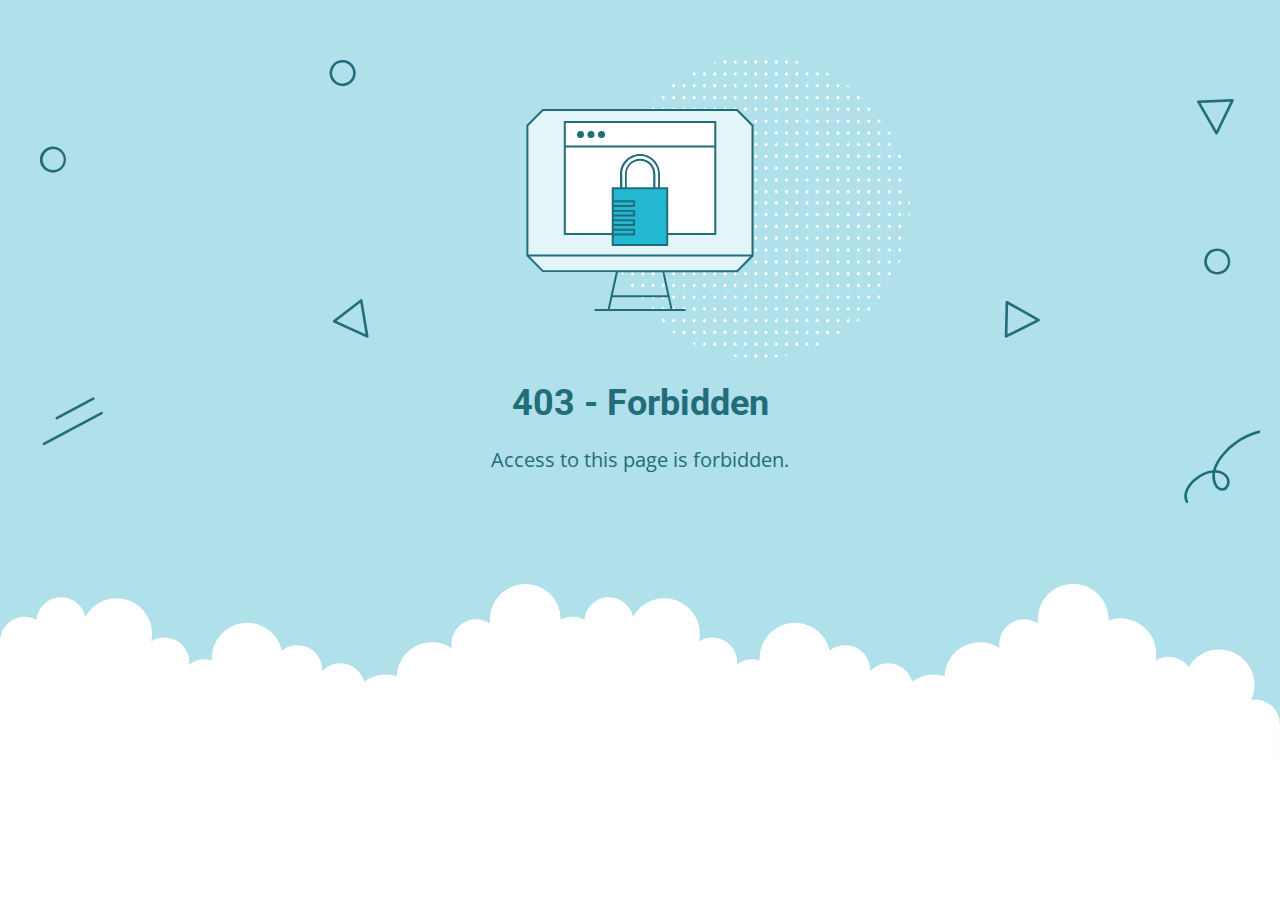
<file: 0.html>
<!DOCTYPE html>
<html lang="en">
<head>
    <meta charset="utf-8" />
    <meta name="viewport" content="width=device-width, initial-scale=1.0">
    <title>403 - Forbidden</title>
    <link href="https://fonts.googleapis.com/css?family=Open+Sans:400,700%7CRoboto:400,700" rel="stylesheet">
<style>
    * {
        box-sizing: border-box;
        -moz-box-sizing: border-box;
        -webkit-tap-highlight-color: transparent;
    }
    body {
        margin: 0;
        padding: 0;
        height: 100%;
        -webkit-text-size-adjust: 100%;
    }
    .fit-wide {
        position: relative;
        overflow: hidden;
        max-width: 1240px;
        margin: 0 auto;
        padding-top: 60px;
        padding-bottom: 60px;
        padding-left: 20px;
        padding-right: 20px;
    }
    .background-wrap { position: relative; }
    .background-wrap.cloud-blue { background-color: #b0e0e9; }
    .background-wrap.white { background-color: #fff; }
    .title { 
        position: relative; 
        text-align: center;
        margin: 20px auto 10px;
    }
    .title--regular { font-family: 'Roboto', Arial, sans-serif; }
    .title--size-large { font-size: 36px; line-height: 46px; }
    .title--size-semimedium { font-size: 20px; line-height: 28px; }
    .title--weight-normal { font-weight: 400; }
    .title--weight-bold { font-weight: 700; }
    .title--subtitle { 
        padding-bottom: 40px; 
        font-family: 'Open Sans', Arial ,sans-serif; 
        text-align: center;
    }
    .error h1,
    .error p { color: #226d7a; }
    .error--bg__cover {
        position: absolute;
        width: 100%;
    }
    .error--shape__clouds svg {
        display: block;
    }
    .abstract-half-dot--circle {
        z-index: 0;
        position: absolute;
        left: 15em;
        right: 0;
        width: 300px;
        height: 300px;
        margin: 0 auto;
    }
    .icon-graphic {
        z-index: 1;
        position: relative;
        width: 300px;
        height: 300px;
        margin: 0 auto;
    }
    @media screen and (max-width: 767px) {
        .error--bg__cover { display: none; }
        .abstract-half-dot--circle { left: 0; }
    }
</style>
</head>
<body>
    <div id="container">
        <section class="error content background-wrap cloud-blue">
            <div class="fit-wide">
                <div class="error--bg__cover">
                    <svg id="bb70dc41-31d3-430f-a666-fda9b093edf1" data-name="Layer 1" xmlns="http://www.w3.org/2000/svg" viewBox="0 0 948.879 339.018"><title>bg_error_lines</title><path d="M231.605,20a9.971,9.971,0,0,1-7.251-3.106h0A10.012,10.012,0,1,1,231.605,20ZM231.6,2a8,8,0,0,0-5.8,13.507h0A8,8,0,1,0,231.6,2Z" transform="translate(0 -0.005)" fill="#226d7a"/><path d="M10.006,86.2l-.26,0a10.02,10.02,0,1,1,.26,0Zm-.011-18a8.037,8.037,0,1,0,.208,0C10.134,68.2,10.064,68.2,9.995,68.2Z" transform="translate(0 -0.005)" fill="#226d7a"/><path d="M901.007,164.2q-.13,0-.261,0a10.019,10.019,0,1,1,.261,0Zm-.012-18a8,8,0,0,0-5.794,13.511h0a8,8,0,1,0,6-13.508C901.134,146.2,901.064,146.2,901,146.2Z" transform="translate(0 -0.005)" fill="#226d7a"/><path d="M250.416,212.509a1.014,1.014,0,0,1-.417-.091L224.634,200.8a1,1,0,0,1-.191-1.7L245.2,183.2a1,1,0,0,1,1.594.629l4.607,27.517a1,1,0,0,1-.986,1.165Zm-23.437-12.836,22.139,10.141L245.1,185.8Z" transform="translate(0 -0.005)" fill="#226d7a"/><path d="M739.316,212.525a1,1,0,0,1-1-1.021l.571-26.14a1,1,0,0,1,1.487-.851L764.73,198.12a1,1,0,0,1-.038,1.767l-24.926,12.532A1,1,0,0,1,739.316,212.525Zm1.535-25.456-.5,22.817,21.756-10.94Z" transform="translate(0 -0.005)" fill="#226d7a"/><path d="M900.389,57.039a1,1,0,0,1-.866-.5l-14-24.135a1,1,0,0,1,.827-1.5l26.128-.989a1.02,1.02,0,0,1,.875.452,1,1,0,0,1,.064.982L901.289,56.474a1,1,0,0,1-.862.565Zm-12.3-24.2,12.216,21.066L910.9,31.977Z" transform="translate(0 -0.005)" fill="#226d7a"/><path d="M12.87,275.027a1,1,0,0,1-.473-1.882l27.929-14.914A1,1,0,1,1,41.269,260L13.34,274.909A1,1,0,0,1,12.87,275.027Z" transform="translate(0 -0.005)" fill="#226d7a"/><path d="M3.022,294.787A1,1,0,0,1,2.55,292.9L46.7,269.328a1,1,0,0,1,.942,1.764L3.492,294.669A1,1,0,0,1,3.022,294.787Z" transform="translate(0 -0.005)" fill="#226d7a"/><path d="M877.689,339.023a1,1,0,0,1-.883-.529c-3.192-5.987.77-13.269,6.112-17.829,4.788-4.086,9.927-6.423,14.763-6.767,1.568-6.323,5.923-11.65,8.308-14.2,11.746-12.542,27.445-18.876,42.022-16.939a1,1,0,1,1-.264,1.982c-13.92-1.85-28.991,4.25-40.3,16.324-2.183,2.332-6.145,7.152-7.7,12.808.331.016.66.043.987.079,3.41.379,7.617,2.214,9.193,6.228a7.691,7.691,0,0,1-.846,6.881,5.421,5.421,0,0,1-4.372,2.574h-.086c-3.283,0-5.743-3.046-6.731-6.089a16.766,16.766,0,0,1-.613-7.609c-4.252.444-8.785,2.594-13.065,6.246-4.58,3.91-8.3,10.386-5.646,15.367a1,1,0,0,1-.882,1.47Zm21.626-23.164a14.936,14.936,0,0,0,.482,7.073c.744,2.291,2.555,4.725,4.883,4.7a3.488,3.488,0,0,0,2.742-1.687,5.715,5.715,0,0,0,.646-5.038c-1.251-3.185-4.721-4.655-7.551-4.97Q899.921,315.876,899.315,315.859Z" transform="translate(0 -0.005)" fill="#1e6d7a"/></svg>
                </div>
                <div>
                    <div class="abstract-half-dot--circle">
                        <svg id="a57f7293-9654-4013-9c82-7cad22fc3689" data-name="Layer 1" xmlns="http://www.w3.org/2000/svg" viewBox="0 0 300 298.181"><title>circle_dots</title><polygon points="145.742 133.848 147.581 131.734 145.742 129.621 143.904 131.734 145.742 133.848" fill="#fff"/><polygon points="145.742 122.041 147.581 119.928 145.742 117.814 143.904 119.928 145.742 122.041" fill="#fff"/><polygon points="145.742 110.235 147.581 108.122 145.742 106.008 143.904 108.122 145.742 110.235" fill="#fff"/><polygon points="145.742 98.429 147.581 96.316 145.742 94.202 143.904 96.316 145.742 98.429" fill="#fff"/><polygon points="145.742 86.624 147.581 84.51 145.742 82.396 143.904 84.51 145.742 86.624" fill="#fff"/><polygon points="156.015 129.621 154.177 131.734 156.015 133.848 157.854 131.734 156.015 129.621" fill="#fff"/><polygon points="156.015 117.814 154.177 119.928 156.015 122.041 157.854 119.928 156.015 117.814" fill="#fff"/><polygon points="156.015 106.008 154.177 108.122 156.015 110.235 157.854 108.122 156.015 106.008" fill="#fff"/><polygon points="156.015 94.202 154.177 96.316 156.015 98.429 157.854 96.316 156.015 94.202" fill="#fff"/><polygon points="156.015 82.396 154.177 84.51 156.015 86.624 157.854 84.51 156.015 82.396" fill="#fff"/><polygon points="166.288 129.621 164.45 131.734 166.288 133.848 168.13 131.734 166.288 129.621" fill="#fff"/><polygon points="166.288 117.814 164.45 119.928 166.288 122.041 168.13 119.928 166.288 117.814" fill="#fff"/><polygon points="166.288 106.008 164.45 108.122 166.288 110.235 168.13 108.122 166.288 106.008" fill="#fff"/><polygon points="166.288 94.202 164.45 96.316 166.288 98.429 168.13 96.316 166.288 94.202" fill="#fff"/><polygon points="168.128 84.51 166.288 82.396 164.45 84.51 166.288 86.624 168.128 84.51" fill="#fff"/><polygon points="176.563 129.621 174.724 131.734 176.563 133.848 178.401 131.734 176.563 129.621" fill="#fff"/><polygon points="176.563 117.814 174.724 119.928 176.563 122.041 178.401 119.928 176.563 117.814" fill="#fff"/><polygon points="176.563 106.008 174.724 108.122 176.563 110.235 178.401 108.122 176.563 106.008" fill="#fff"/><polygon points="176.563 94.202 174.724 96.316 176.563 98.429 178.401 96.316 176.563 94.202" fill="#fff"/><polygon points="176.563 82.396 174.724 84.51 176.563 86.624 178.401 84.51 176.563 82.396" fill="#fff"/><polygon points="186.835 129.621 184.997 131.734 186.835 133.848 188.674 131.734 186.835 129.621" fill="#fff"/><polygon points="186.835 117.814 184.997 119.928 186.835 122.041 188.674 119.928 186.835 117.814" fill="#fff"/><polygon points="186.835 106.008 184.997 108.122 186.835 110.235 188.674 108.122 186.835 106.008" fill="#fff"/><polygon points="186.835 94.202 184.997 96.316 186.835 98.429 188.674 96.316 186.835 94.202" fill="#fff"/><polygon points="186.835 82.396 184.997 84.51 186.835 86.624 188.674 84.51 186.835 82.396" fill="#fff"/><polygon points="197.11 129.621 195.268 131.734 197.11 133.848 198.948 131.734 197.11 129.621" fill="#fff"/><polygon points="197.11 117.814 195.268 119.928 197.11 122.041 198.948 119.928 197.11 117.814" fill="#fff"/><polygon points="197.11 106.008 195.268 108.122 197.11 110.235 198.948 108.122 197.11 106.008" fill="#fff"/><polygon points="197.11 94.202 195.268 96.316 197.11 98.429 198.948 96.316 197.11 94.202" fill="#fff"/><polygon points="197.11 82.396 195.27 84.51 197.11 86.624 198.948 84.51 197.11 82.396" fill="#fff"/><polygon points="207.383 129.621 205.545 131.734 207.383 133.848 209.221 131.734 207.383 129.621" fill="#fff"/><polygon points="207.383 117.814 205.545 119.928 207.383 122.041 209.221 119.928 207.383 117.814" fill="#fff"/><polygon points="207.383 106.008 205.545 108.122 207.383 110.235 209.221 108.122 207.383 106.008" fill="#fff"/><polygon points="207.383 94.202 205.545 96.316 207.383 98.429 209.221 96.316 207.383 94.202" fill="#fff"/><polygon points="207.383 82.396 205.545 84.51 207.383 86.624 209.221 84.51 207.383 82.396" fill="#fff"/><polygon points="217.656 129.621 215.817 131.734 217.656 133.848 219.497 131.734 217.656 129.621" fill="#fff"/><polygon points="217.656 117.814 215.817 119.928 217.656 122.041 219.497 119.928 217.656 117.814" fill="#fff"/><polygon points="217.656 106.008 215.817 108.122 217.656 110.235 219.497 108.122 217.656 106.008" fill="#fff"/><polygon points="217.656 94.202 215.817 96.316 217.656 98.429 219.497 96.316 217.656 94.202" fill="#fff"/><polygon points="219.496 84.51 217.656 82.396 215.817 84.51 217.656 86.624 219.496 84.51" fill="#fff"/><polygon points="227.93 129.621 226.092 131.734 227.93 133.848 229.769 131.734 227.93 129.621" fill="#fff"/><polygon points="227.93 117.814 226.092 119.928 227.93 122.041 229.769 119.928 227.93 117.814" fill="#fff"/><polygon points="227.93 106.008 226.092 108.122 227.93 110.235 229.769 108.122 227.93 106.008" fill="#fff"/><polygon points="227.93 94.202 226.092 96.316 227.93 98.429 229.769 96.316 227.93 94.202" fill="#fff"/><polygon points="227.93 82.396 226.092 84.51 227.93 86.624 229.769 84.51 227.93 82.396" fill="#fff"/><polygon points="238.203 129.621 236.365 131.734 238.203 133.848 240.042 131.734 238.203 129.621" fill="#fff"/><polygon points="238.203 117.814 236.365 119.928 238.203 122.041 240.042 119.928 238.203 117.814" fill="#fff"/><polygon points="238.203 106.008 236.365 108.122 238.203 110.235 240.042 108.122 238.203 106.008" fill="#fff"/><polygon points="238.203 94.202 236.365 96.316 238.203 98.429 240.042 96.316 238.203 94.202" fill="#fff"/><polygon points="238.203 82.396 236.365 84.51 238.203 86.624 240.042 84.51 238.203 82.396" fill="#fff"/><polygon points="248.478 133.848 250.316 131.734 248.478 129.621 246.636 131.734 248.478 133.848" fill="#fff"/><polygon points="248.478 122.041 250.316 119.928 248.478 117.814 246.636 119.928 248.478 122.041" fill="#fff"/><polygon points="248.478 110.235 250.316 108.122 248.478 106.008 246.636 108.122 248.478 110.235" fill="#fff"/><polygon points="248.478 98.429 250.316 96.316 248.478 94.202 246.636 96.316 248.478 98.429" fill="#fff"/><polygon points="246.638 84.51 248.478 86.624 250.316 84.51 248.478 82.396 246.638 84.51" fill="#fff"/><polygon points="258.751 129.621 256.912 131.734 258.751 133.848 260.589 131.734 258.751 129.621" fill="#fff"/><polygon points="258.751 117.814 256.912 119.928 258.751 122.041 260.589 119.928 258.751 117.814" fill="#fff"/><polygon points="258.751 106.008 256.912 108.122 258.751 110.235 260.589 108.122 258.751 106.008" fill="#fff"/><polygon points="258.751 94.202 256.912 96.316 258.751 98.429 260.589 96.316 258.751 94.202" fill="#fff"/><polygon points="258.751 82.396 256.912 84.51 258.751 86.624 260.589 84.51 258.751 82.396" fill="#fff"/><polygon points="269.023 129.621 267.185 131.734 269.023 133.848 270.865 131.734 269.023 129.621" fill="#fff"/><polygon points="269.023 117.814 267.185 119.928 269.023 122.041 270.865 119.928 269.023 117.814" fill="#fff"/><polygon points="269.023 106.008 267.185 108.122 269.023 110.235 270.865 108.122 269.023 106.008" fill="#fff"/><polygon points="269.023 94.202 267.185 96.316 269.023 98.429 270.865 96.316 269.023 94.202" fill="#fff"/><polygon points="270.863 84.51 269.023 82.396 267.185 84.51 269.023 86.624 270.863 84.51" fill="#fff"/><polygon points="145.742 75.064 147.581 72.95 145.742 70.837 143.904 72.95 145.742 75.064" fill="#fff"/><polygon points="145.742 63.258 147.581 61.144 145.742 59.031 143.904 61.144 145.742 63.258" fill="#fff"/><polygon points="145.742 51.452 147.581 49.338 145.742 47.225 143.904 49.338 145.742 51.452" fill="#fff"/><polygon points="145.742 39.646 147.581 37.532 145.742 35.419 143.904 37.532 145.742 39.646" fill="#fff"/><polygon points="145.742 27.84 147.581 25.726 145.742 23.612 143.904 25.726 145.742 27.84" fill="#fff"/><polygon points="147.581 13.92 145.742 11.806 143.904 13.92 145.742 16.033 147.581 13.92" fill="#fff"/><polygon points="143.904 2.114 145.742 4.227 147.581 2.114 145.742 0 143.904 2.114" fill="#fff"/><polygon points="156.015 70.837 154.177 72.95 156.015 75.064 157.854 72.95 156.015 70.837" fill="#fff"/><polygon points="156.015 59.031 154.177 61.144 156.015 63.258 157.854 61.144 156.015 59.031" fill="#fff"/><polygon points="156.015 47.225 154.177 49.338 156.015 51.452 157.854 49.338 156.015 47.225" fill="#fff"/><polygon points="156.015 35.419 154.177 37.532 156.015 39.646 157.854 37.532 156.015 35.419" fill="#fff"/><polygon points="156.015 23.612 154.177 25.726 156.015 27.84 157.854 25.726 156.015 23.612" fill="#fff"/><polygon points="156.015 11.806 154.177 13.92 156.015 16.033 157.854 13.92 156.015 11.806" fill="#fff"/><polygon points="156.015 0 154.177 2.114 156.015 4.227 157.854 2.114 156.015 0" fill="#fff"/><polygon points="166.288 70.837 164.45 72.95 166.288 75.064 168.13 72.95 166.288 70.837" fill="#fff"/><polygon points="166.288 59.031 164.45 61.144 166.288 63.258 168.13 61.144 166.288 59.031" fill="#fff"/><polygon points="166.288 47.225 164.45 49.338 166.288 51.452 168.13 49.338 166.288 47.225" fill="#fff"/><polygon points="166.288 35.419 164.45 37.532 166.288 39.646 168.13 37.532 166.288 35.419" fill="#fff"/><polygon points="166.288 23.612 164.45 25.726 166.288 27.84 168.13 25.726 166.288 23.612" fill="#fff"/><polygon points="166.288 11.806 164.45 13.92 166.288 16.033 168.13 13.92 166.288 11.806" fill="#fff"/><polygon points="166.288 0 164.45 2.114 166.288 4.227 168.13 2.114 166.288 0" fill="#fff"/><polygon points="176.563 70.837 174.724 72.95 176.563 75.064 178.401 72.95 176.563 70.837" fill="#fff"/><polygon points="176.563 59.031 174.724 61.144 176.563 63.258 178.401 61.144 176.563 59.031" fill="#fff"/><polygon points="176.563 47.225 174.724 49.338 176.563 51.452 178.401 49.338 176.563 47.225" fill="#fff"/><polygon points="176.563 35.419 174.724 37.532 176.563 39.646 178.401 37.532 176.563 35.419" fill="#fff"/><polygon points="176.563 23.612 174.724 25.726 176.563 27.84 178.401 25.726 176.563 23.612" fill="#fff"/><polygon points="176.563 11.806 174.724 13.92 176.563 16.033 178.401 13.92 176.563 11.806" fill="#fff"/><polygon points="176.563 0 174.724 2.114 176.563 4.227 178.401 2.114 176.563 0" fill="#fff"/><polygon points="186.835 70.837 184.997 72.95 186.835 75.064 188.674 72.95 186.835 70.837" fill="#fff"/><polygon points="186.835 59.031 184.997 61.144 186.835 63.258 188.674 61.144 186.835 59.031" fill="#fff"/><polygon points="186.835 47.225 184.997 49.338 186.835 51.452 188.674 49.338 186.835 47.225" fill="#fff"/><polygon points="186.835 35.419 184.997 37.532 186.835 39.646 188.674 37.532 186.835 35.419" fill="#fff"/><polygon points="186.835 23.612 184.997 25.726 186.835 27.84 188.674 25.726 186.835 23.612" fill="#fff"/><polygon points="186.835 11.806 184.997 13.92 186.835 16.033 188.674 13.92 186.835 11.806" fill="#fff"/><path d="M186.835,4.227l1.839-2.113-.31-.356c-.826-.225-1.651-.45-2.483-.661L185,2.114Z" fill="#fff"/><polygon points="197.11 70.837 195.268 72.95 197.11 75.064 198.948 72.95 197.11 70.837" fill="#fff"/><polygon points="197.11 59.031 195.268 61.144 197.11 63.258 198.948 61.144 197.11 59.031" fill="#fff"/><polygon points="197.11 47.225 195.268 49.338 197.11 51.452 198.948 49.338 197.11 47.225" fill="#fff"/><polygon points="197.11 35.419 195.268 37.532 197.11 39.646 198.948 37.532 197.11 35.419" fill="#fff"/><polygon points="197.11 23.612 195.268 25.726 197.11 27.84 198.948 25.726 197.11 23.612" fill="#fff"/><polygon points="197.11 11.806 195.268 13.92 197.11 16.033 198.948 13.92 197.11 11.806" fill="#fff"/><polygon points="207.383 70.837 205.545 72.95 207.383 75.064 209.221 72.95 207.383 70.837" fill="#fff"/><polygon points="207.383 59.031 205.545 61.144 207.383 63.258 209.221 61.144 207.383 59.031" fill="#fff"/><polygon points="207.383 47.225 205.545 49.338 207.383 51.452 209.221 49.338 207.383 47.225" fill="#fff"/><polygon points="207.383 35.419 205.545 37.532 207.383 39.646 209.221 37.532 207.383 35.419" fill="#fff"/><polygon points="207.383 23.612 205.545 25.726 207.383 27.84 209.221 25.726 207.383 23.612" fill="#fff"/><polygon points="207.383 11.806 205.545 13.92 207.383 16.033 209.221 13.92 207.383 11.806" fill="#fff"/><polygon points="217.656 70.837 215.817 72.95 217.656 75.064 219.497 72.95 217.656 70.837" fill="#fff"/><polygon points="217.656 59.031 215.817 61.144 217.656 63.258 219.497 61.144 217.656 59.031" fill="#fff"/><polygon points="217.656 47.225 215.817 49.338 217.656 51.452 219.497 49.338 217.656 47.225" fill="#fff"/><polygon points="217.656 35.419 215.817 37.532 217.656 39.646 219.497 37.532 217.656 35.419" fill="#fff"/><polygon points="217.656 23.612 215.817 25.726 217.656 27.84 219.497 25.726 217.656 23.612" fill="#fff"/><path d="M217.656,16.033l1.753-2.011c-.842-.445-1.685-.887-2.535-1.317l-1.057,1.215Z" fill="#fff"/><polygon points="227.93 70.837 226.092 72.95 227.93 75.064 229.769 72.95 227.93 70.837" fill="#fff"/><polygon points="227.93 59.031 226.092 61.144 227.93 63.258 229.769 61.144 227.93 59.031" fill="#fff"/><polygon points="227.93 47.225 226.092 49.338 227.93 51.452 229.769 49.338 227.93 47.225" fill="#fff"/><polygon points="227.93 35.419 226.092 37.532 227.93 39.646 229.769 37.532 227.93 35.419" fill="#fff"/><polygon points="227.93 23.612 226.092 25.726 227.93 27.84 229.769 25.726 227.93 23.612" fill="#fff"/><polygon points="238.203 70.837 236.365 72.95 238.203 75.064 240.042 72.95 238.203 70.837" fill="#fff"/><polygon points="238.203 59.031 236.365 61.144 238.203 63.258 240.042 61.144 238.203 59.031" fill="#fff"/><polygon points="238.203 47.225 236.365 49.338 238.203 51.452 240.042 49.338 238.203 47.225" fill="#fff"/><polygon points="238.203 35.419 236.365 37.532 238.203 39.646 240.042 37.532 238.203 35.419" fill="#fff"/><path d="M236.365,25.726,238.2,27.84l1.084-1.246c-.744-.555-1.5-1.1-2.25-1.641Z" fill="#fff"/><polygon points="248.478 75.064 250.316 72.95 248.478 70.837 246.636 72.95 248.478 75.064" fill="#fff"/><polygon points="248.478 63.258 250.316 61.144 248.478 59.031 246.636 61.144 248.478 63.258" fill="#fff"/><polygon points="250.316 49.338 248.478 47.225 246.636 49.338 248.478 51.452 250.316 49.338" fill="#fff"/><polygon points="246.636 37.532 248.478 39.646 250.316 37.532 248.478 35.419 246.636 37.532" fill="#fff"/><polygon points="258.751 70.837 256.912 72.95 258.751 75.064 260.589 72.95 258.751 70.837" fill="#fff"/><polygon points="258.751 59.031 256.912 61.144 258.751 63.258 260.589 61.144 258.751 59.031" fill="#fff"/><polygon points="258.751 47.225 256.912 49.338 258.751 51.452 260.589 49.338 258.751 47.225" fill="#fff"/><polygon points="269.023 70.837 267.185 72.95 269.023 75.064 270.865 72.95 269.023 70.837" fill="#fff"/><polygon points="269.023 59.031 267.185 61.144 269.023 63.258 270.865 61.144 269.023 59.031" fill="#fff"/><polygon points="279.445 129.621 277.607 131.734 279.445 133.848 281.284 131.734 279.445 129.621" fill="#fff"/><polygon points="279.445 117.814 277.607 119.928 279.445 122.041 281.284 119.928 279.445 117.814" fill="#fff"/><polygon points="279.445 106.008 277.607 108.122 279.445 110.235 281.284 108.122 279.445 106.008" fill="#fff"/><polygon points="279.445 94.202 277.607 96.316 279.445 98.429 281.284 96.316 279.445 94.202" fill="#fff"/><polygon points="279.445 82.396 277.607 84.51 279.445 86.624 281.284 84.51 279.445 82.396" fill="#fff"/><polygon points="289.718 129.621 287.88 131.734 289.718 133.848 291.56 131.734 289.718 129.621" fill="#fff"/><polygon points="289.718 117.814 287.88 119.928 289.718 122.041 291.56 119.928 289.718 117.814" fill="#fff"/><polygon points="289.718 106.008 287.88 108.122 289.718 110.235 291.56 108.122 289.718 106.008" fill="#fff"/><path d="M287.88,96.316l1.838,2.113,1.515-1.739c-.151-.422-.3-.846-.451-1.267L289.718,94.2Z" fill="#fff"/><path d="M299.092,130.656l-.938,1.078,1.192,1.37Q299.229,131.877,299.092,130.656Z" fill="#fff"/><path d="M279.445,75.064l1.241-1.427q-.721-1.278-1.466-2.541l-1.613,1.854Z" fill="#fff"/><polygon points="1.838 129.621 0 131.734 1.838 133.848 3.677 131.734 1.838 129.621" fill="#fff"/><polygon points="1.838 117.814 0 119.928 1.838 122.041 3.677 119.928 1.838 117.814" fill="#fff"/><path d="M1.838,110.235l1.839-2.113-1.534-1.764q-.456,1.6-.876,3.22Z" fill="#fff"/><polygon points="12.113 129.621 10.271 131.734 12.113 133.848 13.951 131.734 12.113 129.621" fill="#fff"/><polygon points="12.113 117.814 10.271 119.928 12.113 122.041 13.951 119.928 12.113 117.814" fill="#fff"/><polygon points="12.113 106.008 10.271 108.122 12.113 110.235 13.951 108.122 12.113 106.008" fill="#fff"/><polygon points="12.113 94.202 10.271 96.316 12.113 98.429 13.951 96.316 12.113 94.202" fill="#fff"/><polygon points="12.113 82.396 10.273 84.51 12.113 86.624 13.951 84.51 12.113 82.396" fill="#fff"/><polygon points="22.533 129.621 20.695 131.734 22.533 133.848 24.371 131.734 22.533 129.621" fill="#fff"/><polygon points="22.533 117.814 20.695 119.928 22.533 122.041 24.371 119.928 22.533 117.814" fill="#fff"/><polygon points="22.533 106.008 20.695 108.122 22.533 110.235 24.371 108.122 22.533 106.008" fill="#fff"/><polygon points="22.533 94.202 20.695 96.316 22.533 98.429 24.371 96.316 22.533 94.202" fill="#fff"/><polygon points="22.533 82.396 20.695 84.51 22.533 86.624 24.371 84.51 22.533 82.396" fill="#fff"/><polygon points="32.808 129.621 30.966 131.734 32.808 133.848 34.646 131.734 32.808 129.621" fill="#fff"/><polygon points="32.808 117.814 30.966 119.928 32.808 122.041 34.646 119.928 32.808 117.814" fill="#fff"/><polygon points="32.808 106.008 30.966 108.122 32.808 110.235 34.646 108.122 32.808 106.008" fill="#fff"/><polygon points="32.808 94.202 30.966 96.316 32.808 98.429 34.646 96.316 32.808 94.202" fill="#fff"/><polygon points="32.808 82.396 30.968 84.51 32.808 86.624 34.646 84.51 32.808 82.396" fill="#fff"/><polygon points="43.08 129.621 41.242 131.734 43.08 133.848 44.919 131.734 43.08 129.621" fill="#fff"/><polygon points="43.08 117.814 41.242 119.928 43.08 122.041 44.919 119.928 43.08 117.814" fill="#fff"/><polygon points="43.08 106.008 41.242 108.122 43.08 110.235 44.919 108.122 43.08 106.008" fill="#fff"/><polygon points="43.08 94.202 41.242 96.316 43.08 98.429 44.919 96.316 43.08 94.202" fill="#fff"/><polygon points="43.08 82.396 41.242 84.51 43.08 86.624 44.919 84.51 43.08 82.396" fill="#fff"/><polygon points="53.353 129.621 51.515 131.734 53.353 133.848 55.195 131.734 53.353 129.621" fill="#fff"/><polygon points="53.353 117.814 51.515 119.928 53.353 122.041 55.195 119.928 53.353 117.814" fill="#fff"/><polygon points="53.353 106.008 51.515 108.122 53.353 110.235 55.195 108.122 53.353 106.008" fill="#fff"/><polygon points="53.353 94.202 51.515 96.316 53.353 98.429 55.195 96.316 53.353 94.202" fill="#fff"/><polygon points="55.193 84.51 53.353 82.396 51.515 84.51 53.353 86.624 55.193 84.51" fill="#fff"/><polygon points="63.628 129.621 61.789 131.734 63.628 133.848 65.466 131.734 63.628 129.621" fill="#fff"/><polygon points="63.628 117.814 61.789 119.928 63.628 122.041 65.466 119.928 63.628 117.814" fill="#fff"/><polygon points="63.628 106.008 61.789 108.122 63.628 110.235 65.466 108.122 63.628 106.008" fill="#fff"/><polygon points="63.628 94.202 61.789 96.316 63.628 98.429 65.466 96.316 63.628 94.202" fill="#fff"/><polygon points="63.628 82.396 61.789 84.51 63.628 86.624 65.466 84.51 63.628 82.396" fill="#fff"/><polygon points="73.901 129.621 72.062 131.734 73.901 133.848 75.739 131.734 73.901 129.621" fill="#fff"/><polygon points="73.901 117.814 72.062 119.928 73.901 122.041 75.739 119.928 73.901 117.814" fill="#fff"/><polygon points="73.901 106.008 72.062 108.122 73.901 110.235 75.739 108.122 73.901 106.008" fill="#fff"/><polygon points="73.901 94.202 72.062 96.316 73.901 98.429 75.739 96.316 73.901 94.202" fill="#fff"/><polygon points="73.901 82.396 72.062 84.51 73.901 86.624 75.739 84.51 73.901 82.396" fill="#fff"/><polygon points="84.174 129.621 82.335 131.734 84.174 133.848 86.015 131.734 84.174 129.621" fill="#fff"/><polygon points="84.174 117.814 82.335 119.928 84.174 122.041 86.015 119.928 84.174 117.814" fill="#fff"/><polygon points="84.174 106.008 82.335 108.122 84.174 110.235 86.015 108.122 84.174 106.008" fill="#fff"/><polygon points="84.174 94.202 82.335 96.316 84.174 98.429 86.015 96.316 84.174 94.202" fill="#fff"/><polygon points="86.014 84.51 84.174 82.396 82.335 84.51 84.174 86.624 86.014 84.51" fill="#fff"/><polygon points="94.448 129.621 92.61 131.734 94.448 133.848 96.286 131.734 94.448 129.621" fill="#fff"/><polygon points="94.448 117.814 92.61 119.928 94.448 122.041 96.286 119.928 94.448 117.814" fill="#fff"/><polygon points="94.448 106.008 92.61 108.122 94.448 110.235 96.286 108.122 94.448 106.008" fill="#fff"/><polygon points="94.448 94.202 92.61 96.316 94.448 98.429 96.286 96.316 94.448 94.202" fill="#fff"/><polygon points="94.448 82.396 92.61 84.51 94.448 86.624 96.286 84.51 94.448 82.396" fill="#fff"/><polygon points="104.721 129.621 102.883 131.734 104.721 133.848 106.559 131.734 104.721 129.621" fill="#fff"/><polygon points="104.721 117.814 102.883 119.928 104.721 122.041 106.559 119.928 104.721 117.814" fill="#fff"/><polygon points="104.721 106.008 102.883 108.122 104.721 110.235 106.559 108.122 104.721 106.008" fill="#fff"/><polygon points="104.721 94.202 102.883 96.316 104.721 98.429 106.559 96.316 104.721 94.202" fill="#fff"/><polygon points="104.721 82.396 102.883 84.51 104.721 86.624 106.559 84.51 104.721 82.396" fill="#fff"/><polygon points="114.996 129.621 113.154 131.734 114.996 133.848 116.834 131.734 114.996 129.621" fill="#fff"/><polygon points="114.996 117.814 113.154 119.928 114.996 122.041 116.834 119.928 114.996 117.814" fill="#fff"/><polygon points="114.996 106.008 113.154 108.122 114.996 110.235 116.834 108.122 114.996 106.008" fill="#fff"/><polygon points="114.996 94.202 113.154 96.316 114.996 98.429 116.834 96.316 114.996 94.202" fill="#fff"/><polygon points="114.996 82.396 113.156 84.51 114.996 86.624 116.834 84.51 114.996 82.396" fill="#fff"/><polygon points="125.268 133.848 127.107 131.734 125.268 129.621 123.43 131.734 125.268 133.848" fill="#fff"/><polygon points="125.268 122.041 127.107 119.928 125.268 117.814 123.43 119.928 125.268 122.041" fill="#fff"/><polygon points="125.268 110.235 127.107 108.122 125.268 106.008 123.43 108.122 125.268 110.235" fill="#fff"/><polygon points="125.268 98.429 127.107 96.316 125.268 94.202 123.43 96.316 125.268 98.429" fill="#fff"/><polygon points="125.268 86.624 127.107 84.51 125.268 82.396 123.43 84.51 125.268 86.624" fill="#fff"/><polygon points="135.541 133.848 137.383 131.734 135.541 129.621 133.703 131.734 135.541 133.848" fill="#fff"/><polygon points="135.541 122.041 137.383 119.928 135.541 117.814 133.703 119.928 135.541 122.041" fill="#fff"/><polygon points="135.541 110.235 137.383 108.122 135.541 106.008 133.703 108.122 135.541 110.235" fill="#fff"/><polygon points="135.541 98.429 137.383 96.316 135.541 94.202 133.703 96.316 135.541 98.429" fill="#fff"/><polygon points="135.541 86.624 137.381 84.51 135.541 82.396 133.703 84.51 135.541 86.624" fill="#fff"/><polygon points="22.533 70.837 20.695 72.95 22.533 75.064 24.371 72.95 22.533 70.837" fill="#fff"/><path d="M22.533,63.258l1.838-2.114-.387-.445c-.55.779-1.1,1.559-1.634,2.349Z" fill="#fff"/><polygon points="32.808 70.837 30.966 72.95 32.808 75.064 34.646 72.95 32.808 70.837" fill="#fff"/><polygon points="32.808 59.031 30.966 61.144 32.808 63.258 34.646 61.144 32.808 59.031" fill="#fff"/><path d="M32.808,51.452l1.838-2.114-.9-1.037c-.616.7-1.222,1.416-1.825,2.132Z" fill="#fff"/><polygon points="43.08 70.837 41.242 72.95 43.08 75.064 44.919 72.95 43.08 70.837" fill="#fff"/><polygon points="43.08 59.031 41.242 61.144 43.08 63.258 44.919 61.144 43.08 59.031" fill="#fff"/><polygon points="43.08 47.225 41.242 49.338 43.08 51.452 44.919 49.338 43.08 47.225" fill="#fff"/><path d="M43.08,39.646l1.839-2.114-.342-.393q-1.016.947-2.015,1.911Z" fill="#fff"/><polygon points="53.353 70.837 51.515 72.95 53.353 75.064 55.195 72.95 53.353 70.837" fill="#fff"/><polygon points="53.353 59.031 51.515 61.144 53.353 63.258 55.195 61.144 53.353 59.031" fill="#fff"/><polygon points="53.353 47.225 51.515 49.338 53.353 51.452 55.195 49.338 53.353 47.225" fill="#fff"/><polygon points="53.353 35.419 51.515 37.532 53.353 39.646 55.195 37.532 53.353 35.419" fill="#fff"/><polygon points="63.628 70.837 61.789 72.95 63.628 75.064 65.466 72.95 63.628 70.837" fill="#fff"/><polygon points="63.628 59.031 61.789 61.144 63.628 63.258 65.466 61.144 63.628 59.031" fill="#fff"/><polygon points="63.628 47.225 61.789 49.338 63.628 51.452 65.466 49.338 63.628 47.225" fill="#fff"/><polygon points="63.628 35.419 61.789 37.532 63.628 39.646 65.466 37.532 63.628 35.419" fill="#fff"/><polygon points="63.628 23.612 61.789 25.726 63.628 27.84 65.466 25.726 63.628 23.612" fill="#fff"/><polygon points="73.901 70.837 72.062 72.95 73.901 75.064 75.739 72.95 73.901 70.837" fill="#fff"/><polygon points="73.901 59.031 72.062 61.144 73.901 63.258 75.739 61.144 73.901 59.031" fill="#fff"/><polygon points="73.901 47.225 72.062 49.338 73.901 51.452 75.739 49.338 73.901 47.225" fill="#fff"/><polygon points="73.901 35.419 72.062 37.532 73.901 39.646 75.739 37.532 73.901 35.419" fill="#fff"/><polygon points="73.901 23.612 72.062 25.726 73.901 27.84 75.739 25.726 73.901 23.612" fill="#fff"/><path d="M73.9,16.033l.476-.547c-.214.119-.429.237-.642.357Z" fill="#fff"/><polygon points="84.174 70.837 82.335 72.95 84.174 75.064 86.015 72.95 84.174 70.837" fill="#fff"/><polygon points="84.174 59.031 82.335 61.144 84.174 63.258 86.015 61.144 84.174 59.031" fill="#fff"/><polygon points="84.174 47.225 82.335 49.338 84.174 51.452 86.015 49.338 84.174 47.225" fill="#fff"/><polygon points="84.174 35.419 82.335 37.532 84.174 39.646 86.015 37.532 84.174 35.419" fill="#fff"/><polygon points="84.174 23.612 82.335 25.726 84.174 27.84 86.015 25.726 84.174 23.612" fill="#fff"/><polygon points="84.174 11.806 82.335 13.92 84.174 16.033 86.015 13.92 84.174 11.806" fill="#fff"/><polygon points="94.448 70.837 92.61 72.95 94.448 75.064 96.286 72.95 94.448 70.837" fill="#fff"/><polygon points="94.448 59.031 92.61 61.144 94.448 63.258 96.286 61.144 94.448 59.031" fill="#fff"/><polygon points="94.448 47.225 92.61 49.338 94.448 51.452 96.286 49.338 94.448 47.225" fill="#fff"/><polygon points="94.448 35.419 92.61 37.532 94.448 39.646 96.286 37.532 94.448 35.419" fill="#fff"/><polygon points="94.448 23.612 92.61 25.726 94.448 27.84 96.286 25.726 94.448 23.612" fill="#fff"/><polygon points="94.448 11.806 92.61 13.92 94.448 16.033 96.286 13.92 94.448 11.806" fill="#fff"/><polygon points="104.721 70.837 102.883 72.95 104.721 75.064 106.559 72.95 104.721 70.837" fill="#fff"/><polygon points="104.721 59.031 102.883 61.144 104.721 63.258 106.559 61.144 104.721 59.031" fill="#fff"/><polygon points="104.721 47.225 102.883 49.338 104.721 51.452 106.559 49.338 104.721 47.225" fill="#fff"/><polygon points="104.721 35.419 102.883 37.532 104.721 39.646 106.559 37.532 104.721 35.419" fill="#fff"/><polygon points="104.721 23.612 102.883 25.726 104.721 27.84 106.559 25.726 104.721 23.612" fill="#fff"/><polygon points="104.721 11.806 102.883 13.92 104.721 16.033 106.559 13.92 104.721 11.806" fill="#fff"/><path d="M104.721,4.227l1.759-2.022c-.937.266-1.868.545-2.8.828Z" fill="#fff"/><polygon points="114.996 70.837 113.154 72.95 114.996 75.064 116.834 72.95 114.996 70.837" fill="#fff"/><polygon points="114.996 59.031 113.154 61.144 114.996 63.258 116.834 61.144 114.996 59.031" fill="#fff"/><polygon points="114.996 47.225 113.154 49.338 114.996 51.452 116.834 49.338 114.996 47.225" fill="#fff"/><polygon points="114.996 35.419 113.154 37.532 114.996 39.646 116.834 37.532 114.996 35.419" fill="#fff"/><polygon points="114.996 23.612 113.154 25.726 114.996 27.84 116.834 25.726 114.996 23.612" fill="#fff"/><polygon points="114.996 11.806 113.154 13.92 114.996 16.033 116.834 13.92 114.996 11.806" fill="#fff"/><path d="M113.154,2.114,115,4.227l1.838-2.113-1.8-2.066-.1.023Z" fill="#fff"/><polygon points="125.268 75.064 127.107 72.95 125.268 70.837 123.43 72.95 125.268 75.064" fill="#fff"/><polygon points="125.268 63.258 127.107 61.144 125.268 59.031 123.43 61.144 125.268 63.258" fill="#fff"/><polygon points="125.268 51.452 127.107 49.338 125.268 47.225 123.43 49.338 125.268 51.452" fill="#fff"/><polygon points="125.268 39.646 127.107 37.532 125.268 35.419 123.43 37.532 125.268 39.646" fill="#fff"/><polygon points="125.268 27.84 127.107 25.726 125.268 23.612 123.43 25.726 125.268 27.84" fill="#fff"/><polygon points="125.268 16.033 127.107 13.92 125.268 11.806 123.43 13.92 125.268 16.033" fill="#fff"/><polygon points="127.107 2.114 125.268 0 123.43 2.114 125.268 4.227 127.107 2.114" fill="#fff"/><polygon points="135.541 75.064 137.383 72.95 135.541 70.837 133.703 72.95 135.541 75.064" fill="#fff"/><polygon points="135.541 63.258 137.383 61.144 135.541 59.031 133.703 61.144 135.541 63.258" fill="#fff"/><polygon points="135.541 51.452 137.383 49.338 135.541 47.225 133.703 49.338 135.541 51.452" fill="#fff"/><polygon points="135.541 39.646 137.383 37.532 135.541 35.419 133.703 37.532 135.541 39.646" fill="#fff"/><polygon points="135.541 27.84 137.383 25.726 135.541 23.612 133.703 25.726 135.541 27.84" fill="#fff"/><polygon points="135.541 16.033 137.383 13.92 135.541 11.806 133.703 13.92 135.541 16.033" fill="#fff"/><polygon points="137.383 2.114 135.541 0 133.703 2.114 135.541 4.227 137.383 2.114" fill="#fff"/><polygon points="145.742 286.348 147.581 284.234 145.742 282.121 143.904 284.234 145.742 286.348" fill="#fff"/><polygon points="145.742 274.542 147.581 272.428 145.742 270.315 143.904 272.428 145.742 274.542" fill="#fff"/><polygon points="145.742 262.736 147.581 260.622 145.742 258.509 143.904 260.622 145.742 262.736" fill="#fff"/><polygon points="145.742 250.929 147.581 248.815 145.742 246.702 143.904 248.815 145.742 250.929" fill="#fff"/><polygon points="145.742 239.123 147.581 237.01 145.742 234.896 143.904 237.01 145.742 239.123" fill="#fff"/><polygon points="154.177 284.234 156.015 286.348 157.854 284.234 156.015 282.121 154.177 284.234" fill="#fff"/><polygon points="156.015 270.315 154.177 272.428 156.015 274.542 157.854 272.428 156.015 270.315" fill="#fff"/><polygon points="156.015 258.509 154.177 260.622 156.015 262.736 157.854 260.622 156.015 258.509" fill="#fff"/><polygon points="156.015 246.702 154.177 248.815 156.015 250.929 157.854 248.815 156.015 246.702" fill="#fff"/><polygon points="156.015 234.896 154.177 237.01 156.015 239.123 157.854 237.01 156.015 234.896" fill="#fff"/><polygon points="164.45 284.234 166.288 286.348 168.13 284.234 166.288 282.121 164.45 284.234" fill="#fff"/><polygon points="166.288 270.315 164.45 272.428 166.288 274.542 168.13 272.428 166.288 270.315" fill="#fff"/><polygon points="166.288 258.509 164.45 260.622 166.288 262.736 168.13 260.622 166.288 258.509" fill="#fff"/><polygon points="166.288 246.702 164.45 248.815 166.288 250.929 168.13 248.815 166.288 246.702" fill="#fff"/><polygon points="166.288 234.896 164.45 237.01 166.288 239.123 168.13 237.01 166.288 234.896" fill="#fff"/><polygon points="174.724 284.234 176.563 286.348 178.401 284.234 176.563 282.121 174.724 284.234" fill="#fff"/><polygon points="176.563 270.315 174.724 272.428 176.563 274.542 178.401 272.428 176.563 270.315" fill="#fff"/><polygon points="176.563 258.509 174.724 260.622 176.563 262.736 178.401 260.622 176.563 258.509" fill="#fff"/><polygon points="176.563 246.702 174.724 248.815 176.563 250.929 178.401 248.815 176.563 246.702" fill="#fff"/><polygon points="176.563 234.896 174.724 237.01 176.563 239.123 178.401 237.01 176.563 234.896" fill="#fff"/><polygon points="184.997 284.234 186.835 286.348 188.674 284.234 186.835 282.121 184.997 284.234" fill="#fff"/><polygon points="186.835 270.315 184.997 272.428 186.835 274.542 188.674 272.428 186.835 270.315" fill="#fff"/><polygon points="186.835 258.509 184.997 260.622 186.835 262.736 188.674 260.622 186.835 258.509" fill="#fff"/><polygon points="186.835 246.702 184.997 248.815 186.835 250.929 188.674 248.815 186.835 246.702" fill="#fff"/><polygon points="186.835 234.896 184.997 237.01 186.835 239.123 188.674 237.01 186.835 234.896" fill="#fff"/><polygon points="195.268 284.234 197.11 286.348 198.948 284.234 197.11 282.121 195.268 284.234" fill="#fff"/><polygon points="197.11 270.315 195.268 272.428 197.11 274.542 198.948 272.428 197.11 270.315" fill="#fff"/><polygon points="197.11 258.509 195.268 260.622 197.11 262.736 198.948 260.622 197.11 258.509" fill="#fff"/><polygon points="197.11 246.702 195.268 248.815 197.11 250.929 198.948 248.815 197.11 246.702" fill="#fff"/><polygon points="197.11 234.896 195.268 237.01 197.11 239.123 198.948 237.01 197.11 234.896" fill="#fff"/><polygon points="205.545 284.234 207.383 286.348 209.221 284.234 207.383 282.121 205.545 284.234" fill="#fff"/><polygon points="207.383 270.315 205.545 272.428 207.383 274.542 209.221 272.428 207.383 270.315" fill="#fff"/><polygon points="207.383 258.509 205.545 260.622 207.383 262.736 209.221 260.622 207.383 258.509" fill="#fff"/><polygon points="207.383 246.702 205.545 248.815 207.383 250.929 209.221 248.815 207.383 246.702" fill="#fff"/><polygon points="207.383 234.896 205.545 237.01 207.383 239.123 209.221 237.01 207.383 234.896" fill="#fff"/><polygon points="215.817 272.428 217.656 274.542 219.497 272.428 217.656 270.315 215.817 272.428" fill="#fff"/><polygon points="217.656 258.509 215.817 260.622 217.656 262.736 219.497 260.622 217.656 258.509" fill="#fff"/><polygon points="217.656 246.702 215.817 248.815 217.656 250.929 219.497 248.815 217.656 246.702" fill="#fff"/><polygon points="217.656 234.896 215.817 237.01 217.656 239.123 219.497 237.01 217.656 234.896" fill="#fff"/><polygon points="226.092 272.428 227.93 274.542 229.769 272.428 227.93 270.315 226.092 272.428" fill="#fff"/><polygon points="227.93 258.509 226.092 260.622 227.93 262.736 229.769 260.622 227.93 258.509" fill="#fff"/><polygon points="227.93 246.702 226.092 248.815 227.93 250.929 229.769 248.815 227.93 246.702" fill="#fff"/><polygon points="227.93 234.896 226.092 237.01 227.93 239.123 229.769 237.01 227.93 234.896" fill="#fff"/><polygon points="236.365 260.622 238.203 262.736 240.042 260.622 238.203 258.509 236.365 260.622" fill="#fff"/><polygon points="238.203 246.702 236.365 248.815 238.203 250.929 240.042 248.815 238.203 246.702" fill="#fff"/><polygon points="238.203 234.896 236.365 237.01 238.203 239.123 240.042 237.01 238.203 234.896" fill="#fff"/><path d="M248.478,258.509l-1.842,2.113.929,1.067c.7-.6,1.391-1.22,2.081-1.837Z" fill="#fff"/><polygon points="248.478 250.929 250.316 248.815 248.478 246.702 246.636 248.815 248.478 250.929" fill="#fff"/><polygon points="248.478 239.123 250.316 237.01 248.478 234.896 246.636 237.01 248.478 239.123" fill="#fff"/><polygon points="260.589 248.815 258.751 246.702 256.912 248.815 258.751 250.929 260.589 248.815" fill="#fff"/><polygon points="256.912 237.01 258.751 239.123 260.589 237.01 258.751 234.896 256.912 237.01" fill="#fff"/><path d="M269.023,234.9l-1.838,2.114,1.766,2.03q.864-1.126,1.707-2.268Z" fill="#fff"/><polygon points="145.742 227.565 147.581 225.451 145.742 223.337 143.904 225.451 145.742 227.565" fill="#fff"/><polygon points="145.742 215.759 147.581 213.645 145.742 211.531 143.904 213.645 145.742 215.759" fill="#fff"/><polygon points="145.742 203.952 147.581 201.838 145.742 199.725 143.904 201.838 145.742 203.952" fill="#fff"/><polygon points="145.742 192.146 147.581 190.032 145.742 187.919 143.904 190.032 145.742 192.146" fill="#fff"/><polygon points="145.742 180.34 147.581 178.226 145.742 176.113 143.904 178.226 145.742 180.34" fill="#fff"/><polygon points="145.742 168.534 147.581 166.42 145.742 164.307 143.904 166.42 145.742 168.534" fill="#fff"/><polygon points="145.742 156.727 147.581 154.614 145.742 152.5 143.904 154.614 145.742 156.727" fill="#fff"/><polygon points="145.742 144.921 147.581 142.808 145.742 140.694 143.904 142.808 145.742 144.921" fill="#fff"/><polygon points="156.015 223.337 154.177 225.451 156.015 227.565 157.854 225.451 156.015 223.337" fill="#fff"/><polygon points="156.015 211.531 154.177 213.645 156.015 215.759 157.854 213.645 156.015 211.531" fill="#fff"/><polygon points="156.015 199.725 154.177 201.838 156.015 203.952 157.854 201.838 156.015 199.725" fill="#fff"/><polygon points="156.015 187.919 154.177 190.032 156.015 192.146 157.854 190.032 156.015 187.919" fill="#fff"/><polygon points="156.015 176.113 154.177 178.226 156.015 180.34 157.854 178.226 156.015 176.113" fill="#fff"/><polygon points="156.015 164.307 154.177 166.42 156.015 168.534 157.854 166.42 156.015 164.307" fill="#fff"/><polygon points="156.015 152.5 154.177 154.614 156.015 156.727 157.854 154.614 156.015 152.5" fill="#fff"/><polygon points="156.015 140.694 154.177 142.808 156.015 144.921 157.854 142.808 156.015 140.694" fill="#fff"/><polygon points="168.128 225.451 166.288 223.337 164.45 225.451 166.288 227.565 168.128 225.451" fill="#fff"/><polygon points="166.288 211.531 164.45 213.645 166.288 215.759 168.13 213.645 166.288 211.531" fill="#fff"/><polygon points="166.288 199.725 164.45 201.838 166.288 203.952 168.13 201.838 166.288 199.725" fill="#fff"/><polygon points="166.288 187.919 164.45 190.032 166.288 192.146 168.13 190.032 166.288 187.919" fill="#fff"/><polygon points="166.288 176.113 164.45 178.226 166.288 180.34 168.13 178.226 166.288 176.113" fill="#fff"/><polygon points="166.288 164.307 164.45 166.42 166.288 168.534 168.13 166.42 166.288 164.307" fill="#fff"/><polygon points="166.288 152.5 164.45 154.614 166.288 156.727 168.13 154.614 166.288 152.5" fill="#fff"/><polygon points="166.288 140.694 164.45 142.808 166.288 144.921 168.13 142.808 166.288 140.694" fill="#fff"/><polygon points="176.563 223.337 174.724 225.451 176.563 227.565 178.401 225.451 176.563 223.337" fill="#fff"/><polygon points="176.563 211.531 174.724 213.645 176.563 215.759 178.401 213.645 176.563 211.531" fill="#fff"/><polygon points="176.563 199.725 174.724 201.838 176.563 203.952 178.401 201.838 176.563 199.725" fill="#fff"/><polygon points="176.563 187.919 174.724 190.032 176.563 192.146 178.401 190.032 176.563 187.919" fill="#fff"/><polygon points="176.563 176.113 174.724 178.226 176.563 180.34 178.401 178.226 176.563 176.113" fill="#fff"/><polygon points="176.563 164.307 174.724 166.42 176.563 168.534 178.401 166.42 176.563 164.307" fill="#fff"/><polygon points="176.563 152.5 174.724 154.614 176.563 156.727 178.401 154.614 176.563 152.5" fill="#fff"/><polygon points="176.563 140.694 174.724 142.808 176.563 144.921 178.401 142.808 176.563 140.694" fill="#fff"/><polygon points="186.835 223.337 184.997 225.451 186.835 227.565 188.674 225.451 186.835 223.337" fill="#fff"/><polygon points="186.835 211.531 184.997 213.645 186.835 215.759 188.674 213.645 186.835 211.531" fill="#fff"/><polygon points="186.835 199.725 184.997 201.838 186.835 203.952 188.674 201.838 186.835 199.725" fill="#fff"/><polygon points="186.835 187.919 184.997 190.032 186.835 192.146 188.674 190.032 186.835 187.919" fill="#fff"/><polygon points="186.835 176.113 184.997 178.226 186.835 180.34 188.674 178.226 186.835 176.113" fill="#fff"/><polygon points="186.835 164.307 184.997 166.42 186.835 168.534 188.674 166.42 186.835 164.307" fill="#fff"/><polygon points="186.835 152.5 184.997 154.614 186.835 156.727 188.674 154.614 186.835 152.5" fill="#fff"/><polygon points="186.835 140.694 184.997 142.808 186.835 144.921 188.674 142.808 186.835 140.694" fill="#fff"/><polygon points="197.11 223.337 195.27 225.451 197.11 227.565 198.948 225.451 197.11 223.337" fill="#fff"/><polygon points="197.11 211.531 195.268 213.645 197.11 215.759 198.948 213.645 197.11 211.531" fill="#fff"/><polygon points="197.11 199.725 195.268 201.838 197.11 203.952 198.948 201.838 197.11 199.725" fill="#fff"/><polygon points="197.11 187.919 195.268 190.032 197.11 192.146 198.948 190.032 197.11 187.919" fill="#fff"/><polygon points="197.11 176.113 195.268 178.226 197.11 180.34 198.948 178.226 197.11 176.113" fill="#fff"/><polygon points="197.11 164.307 195.268 166.42 197.11 168.534 198.948 166.42 197.11 164.307" fill="#fff"/><polygon points="197.11 152.5 195.268 154.614 197.11 156.727 198.948 154.614 197.11 152.5" fill="#fff"/><polygon points="197.11 140.694 195.268 142.808 197.11 144.921 198.948 142.808 197.11 140.694" fill="#fff"/><polygon points="207.383 223.337 205.545 225.451 207.383 227.565 209.221 225.451 207.383 223.337" fill="#fff"/><polygon points="207.383 211.531 205.545 213.645 207.383 215.759 209.221 213.645 207.383 211.531" fill="#fff"/><polygon points="207.383 199.725 205.545 201.838 207.383 203.952 209.221 201.838 207.383 199.725" fill="#fff"/><polygon points="207.383 187.919 205.545 190.032 207.383 192.146 209.221 190.032 207.383 187.919" fill="#fff"/><polygon points="207.383 176.113 205.545 178.226 207.383 180.34 209.221 178.226 207.383 176.113" fill="#fff"/><polygon points="207.383 164.307 205.545 166.42 207.383 168.534 209.221 166.42 207.383 164.307" fill="#fff"/><polygon points="207.383 152.5 205.545 154.614 207.383 156.727 209.221 154.614 207.383 152.5" fill="#fff"/><polygon points="207.383 140.694 205.545 142.808 207.383 144.921 209.221 142.808 207.383 140.694" fill="#fff"/><polygon points="219.496 225.451 217.656 223.337 215.817 225.451 217.656 227.565 219.496 225.451" fill="#fff"/><polygon points="217.656 211.531 215.817 213.645 217.656 215.759 219.497 213.645 217.656 211.531" fill="#fff"/><polygon points="217.656 199.725 215.817 201.838 217.656 203.952 219.497 201.838 217.656 199.725" fill="#fff"/><polygon points="217.656 187.919 215.817 190.032 217.656 192.146 219.497 190.032 217.656 187.919" fill="#fff"/><polygon points="217.656 176.113 215.817 178.226 217.656 180.34 219.497 178.226 217.656 176.113" fill="#fff"/><polygon points="217.656 164.307 215.817 166.42 217.656 168.534 219.497 166.42 217.656 164.307" fill="#fff"/><polygon points="217.656 152.5 215.817 154.614 217.656 156.727 219.497 154.614 217.656 152.5" fill="#fff"/><polygon points="217.656 140.694 215.817 142.808 217.656 144.921 219.497 142.808 217.656 140.694" fill="#fff"/><polygon points="227.93 223.337 226.092 225.451 227.93 227.565 229.769 225.451 227.93 223.337" fill="#fff"/><polygon points="227.93 211.531 226.092 213.645 227.93 215.759 229.769 213.645 227.93 211.531" fill="#fff"/><polygon points="227.93 199.725 226.092 201.838 227.93 203.952 229.769 201.838 227.93 199.725" fill="#fff"/><polygon points="227.93 187.919 226.092 190.032 227.93 192.146 229.769 190.032 227.93 187.919" fill="#fff"/><polygon points="227.93 176.113 226.092 178.226 227.93 180.34 229.769 178.226 227.93 176.113" fill="#fff"/><polygon points="227.93 164.307 226.092 166.42 227.93 168.534 229.769 166.42 227.93 164.307" fill="#fff"/><polygon points="227.93 152.5 226.092 154.614 227.93 156.727 229.769 154.614 227.93 152.5" fill="#fff"/><polygon points="227.93 140.694 226.092 142.808 227.93 144.921 229.769 142.808 227.93 140.694" fill="#fff"/><polygon points="238.203 223.337 236.365 225.451 238.203 227.565 240.042 225.451 238.203 223.337" fill="#fff"/><polygon points="238.203 211.531 236.365 213.645 238.203 215.759 240.042 213.645 238.203 211.531" fill="#fff"/><polygon points="238.203 199.725 236.365 201.838 238.203 203.952 240.042 201.838 238.203 199.725" fill="#fff"/><polygon points="238.203 187.919 236.365 190.032 238.203 192.146 240.042 190.032 238.203 187.919" fill="#fff"/><polygon points="238.203 176.113 236.365 178.226 238.203 180.34 240.042 178.226 238.203 176.113" fill="#fff"/><polygon points="238.203 164.307 236.365 166.42 238.203 168.534 240.042 166.42 238.203 164.307" fill="#fff"/><polygon points="238.203 152.5 236.365 154.614 238.203 156.727 240.042 154.614 238.203 152.5" fill="#fff"/><polygon points="238.203 140.694 236.365 142.808 238.203 144.921 240.042 142.808 238.203 140.694" fill="#fff"/><polygon points="246.638 225.451 248.478 227.565 250.316 225.451 248.478 223.337 246.638 225.451" fill="#fff"/><polygon points="248.478 215.759 250.316 213.645 248.478 211.531 246.636 213.645 248.478 215.759" fill="#fff"/><polygon points="248.478 203.952 250.316 201.838 248.478 199.725 246.636 201.838 248.478 203.952" fill="#fff"/><polygon points="248.478 192.146 250.316 190.032 248.478 187.919 246.636 190.032 248.478 192.146" fill="#fff"/><polygon points="248.478 180.34 250.316 178.226 248.478 176.113 246.636 178.226 248.478 180.34" fill="#fff"/><polygon points="248.478 168.534 250.316 166.42 248.478 164.307 246.636 166.42 248.478 168.534" fill="#fff"/><polygon points="248.478 156.727 250.316 154.614 248.478 152.5 246.636 154.614 248.478 156.727" fill="#fff"/><polygon points="248.478 144.921 250.316 142.808 248.478 140.694 246.636 142.808 248.478 144.921" fill="#fff"/><polygon points="258.751 223.337 256.912 225.451 258.751 227.565 260.589 225.451 258.751 223.337" fill="#fff"/><polygon points="258.751 211.531 256.912 213.645 258.751 215.759 260.589 213.645 258.751 211.531" fill="#fff"/><polygon points="258.751 199.725 256.912 201.838 258.751 203.952 260.589 201.838 258.751 199.725" fill="#fff"/><polygon points="258.751 187.919 256.912 190.032 258.751 192.146 260.589 190.032 258.751 187.919" fill="#fff"/><polygon points="258.751 176.113 256.912 178.226 258.751 180.34 260.589 178.226 258.751 176.113" fill="#fff"/><polygon points="258.751 164.307 256.912 166.42 258.751 168.534 260.589 166.42 258.751 164.307" fill="#fff"/><polygon points="258.751 152.5 256.912 154.614 258.751 156.727 260.589 154.614 258.751 152.5" fill="#fff"/><polygon points="258.751 140.694 256.912 142.808 258.751 144.921 260.589 142.808 258.751 140.694" fill="#fff"/><polygon points="267.185 225.451 269.023 227.565 270.863 225.451 269.023 223.337 267.185 225.451" fill="#fff"/><polygon points="269.023 211.531 267.185 213.645 269.023 215.759 270.865 213.645 269.023 211.531" fill="#fff"/><polygon points="269.023 199.725 267.185 201.838 269.023 203.952 270.865 201.838 269.023 199.725" fill="#fff"/><polygon points="269.023 187.919 267.185 190.032 269.023 192.146 270.865 190.032 269.023 187.919" fill="#fff"/><polygon points="269.023 176.113 267.185 178.226 269.023 180.34 270.865 178.226 269.023 176.113" fill="#fff"/><polygon points="269.023 164.307 267.185 166.42 269.023 168.534 270.865 166.42 269.023 164.307" fill="#fff"/><polygon points="269.023 152.5 267.185 154.614 269.023 156.727 270.865 154.614 269.023 152.5" fill="#fff"/><polygon points="269.023 140.694 267.185 142.808 269.023 144.921 270.865 142.808 269.023 140.694" fill="#fff"/><path d="M279.445,223.337l-1.838,2.114.384.442c.508-.83,1-1.669,1.5-2.51Z" fill="#fff"/><polygon points="277.607 213.645 279.445 215.759 281.284 213.645 279.445 211.531 277.607 213.645" fill="#fff"/><polygon points="279.445 199.725 277.607 201.838 279.445 203.952 281.284 201.838 279.445 199.725" fill="#fff"/><polygon points="279.445 187.919 277.607 190.032 279.445 192.146 281.284 190.032 279.445 187.919" fill="#fff"/><polygon points="279.445 176.113 277.607 178.226 279.445 180.34 281.284 178.226 279.445 176.113" fill="#fff"/><polygon points="279.445 164.307 277.607 166.42 279.445 168.534 281.284 166.42 279.445 164.307" fill="#fff"/><polygon points="279.445 152.5 277.607 154.614 279.445 156.727 281.284 154.614 279.445 152.5" fill="#fff"/><polygon points="279.445 140.694 277.607 142.808 279.445 144.921 281.284 142.808 279.445 140.694" fill="#fff"/><path d="M289.718,199.725l-1.838,2.113,1.385,1.593c.389-.969.764-1.946,1.134-2.925Z" fill="#fff"/><polygon points="287.88 190.032 289.718 192.146 291.56 190.032 289.718 187.919 287.88 190.032" fill="#fff"/><polygon points="289.718 176.113 287.88 178.226 289.718 180.34 291.56 178.226 289.718 176.113" fill="#fff"/><polygon points="289.718 164.307 287.88 166.42 289.718 168.534 291.56 166.42 289.718 164.307" fill="#fff"/><polygon points="289.718 152.5 287.88 154.614 289.718 156.727 291.56 154.614 289.718 152.5" fill="#fff"/><polygon points="289.718 140.694 287.88 142.808 289.718 144.921 291.56 142.808 289.718 140.694" fill="#fff"/><path d="M298.154,166.42l.6.691c.07-.534.131-1.071.195-1.606Z" fill="#fff"/><path d="M298.154,154.614l1.6,1.843q.114-1.94.18-3.893Z" fill="#fff"/><path d="M298.154,142.808l1.839,2.113.007-.008q-.035-2.051-.122-4.087Z" fill="#fff"/><path d="M2.024,188.133c.267.952.547,1.9.832,2.843l.821-.944Z" fill="#fff"/><polygon points="3.677 178.226 1.838 176.113 0 178.226 1.838 180.34 3.677 178.226" fill="#fff"/><polygon points="0 166.42 1.838 168.534 3.677 166.42 1.838 164.307 0 166.42" fill="#fff"/><polygon points="1.838 152.5 0 154.614 1.838 156.727 3.677 154.614 1.838 152.5" fill="#fff"/><polygon points="1.838 140.694 0 142.808 1.838 144.921 3.677 142.808 1.838 140.694" fill="#fff"/><path d="M12.113,211.531l-.883,1.014c.434.9.882,1.8,1.334,2.7l1.387-1.595Z" fill="#fff"/><polygon points="10.271 201.838 12.113 203.952 13.951 201.838 12.113 199.725 10.271 201.838" fill="#fff"/><polygon points="12.113 187.919 10.271 190.032 12.113 192.146 13.951 190.032 12.113 187.919" fill="#fff"/><polygon points="12.113 176.113 10.271 178.226 12.113 180.34 13.951 178.226 12.113 176.113" fill="#fff"/><polygon points="12.113 164.307 10.271 166.42 12.113 168.534 13.951 166.42 12.113 164.307" fill="#fff"/><polygon points="12.113 152.5 10.271 154.614 12.113 156.727 13.951 154.614 12.113 152.5" fill="#fff"/><polygon points="12.113 140.694 10.271 142.808 12.113 144.921 13.951 142.808 12.113 140.694" fill="#fff"/><polygon points="30.966 237.01 32.808 239.123 34.646 237.01 32.808 234.896 30.966 237.01" fill="#fff"/><polygon points="44.919 248.815 43.08 246.702 41.242 248.815 43.08 250.929 44.919 248.815" fill="#fff"/><polygon points="41.242 237.01 43.08 239.123 44.919 237.01 43.08 234.896 41.242 237.01" fill="#fff"/><polygon points="51.515 260.622 53.353 262.736 55.195 260.622 53.353 258.509 51.515 260.622" fill="#fff"/><polygon points="53.353 246.702 51.515 248.815 53.353 250.929 55.195 248.815 53.353 246.702" fill="#fff"/><polygon points="53.353 234.896 51.515 237.01 53.353 239.123 55.195 237.01 53.353 234.896" fill="#fff"/><path d="M63.628,270.315l-1.4,1.609q1.152.791,2.32,1.56l.918-1.056Z" fill="#fff"/><polygon points="61.789 260.622 63.628 262.736 65.466 260.622 63.628 258.509 61.789 260.622" fill="#fff"/><polygon points="63.628 246.702 61.789 248.815 63.628 250.929 65.466 248.815 63.628 246.702" fill="#fff"/><polygon points="63.628 234.896 61.789 237.01 63.628 239.123 65.466 237.01 63.628 234.896" fill="#fff"/><polygon points="72.062 272.428 73.901 274.542 75.739 272.428 73.901 270.315 72.062 272.428" fill="#fff"/><polygon points="73.901 258.509 72.062 260.622 73.901 262.736 75.739 260.622 73.901 258.509" fill="#fff"/><polygon points="73.901 246.702 72.062 248.815 73.901 250.929 75.739 248.815 73.901 246.702" fill="#fff"/><polygon points="73.901 234.896 72.062 237.01 73.901 239.123 75.739 237.01 73.901 234.896" fill="#fff"/><path d="M84.174,282.121l-1.428,1.641q1.3.621,2.62,1.217l.649-.745Z" fill="#fff"/><polygon points="82.335 272.428 84.174 274.542 86.015 272.428 84.174 270.315 82.335 272.428" fill="#fff"/><polygon points="84.174 258.509 82.335 260.622 84.174 262.736 86.015 260.622 84.174 258.509" fill="#fff"/><polygon points="84.174 246.702 82.335 248.815 84.174 250.929 86.015 248.815 84.174 246.702" fill="#fff"/><polygon points="84.174 234.896 82.335 237.01 84.174 239.123 86.015 237.01 84.174 234.896" fill="#fff"/><polygon points="92.61 284.234 94.448 286.348 96.286 284.234 94.448 282.121 92.61 284.234" fill="#fff"/><polygon points="94.448 270.315 92.61 272.428 94.448 274.542 96.286 272.428 94.448 270.315" fill="#fff"/><polygon points="94.448 258.509 92.61 260.622 94.448 262.736 96.286 260.622 94.448 258.509" fill="#fff"/><polygon points="94.448 246.702 92.61 248.815 94.448 250.929 96.286 248.815 94.448 246.702" fill="#fff"/><polygon points="94.448 234.896 92.61 237.01 94.448 239.123 96.286 237.01 94.448 234.896" fill="#fff"/><polygon points="102.883 284.234 104.721 286.348 106.559 284.234 104.721 282.121 102.883 284.234" fill="#fff"/><polygon points="104.721 270.315 102.883 272.428 104.721 274.542 106.559 272.428 104.721 270.315" fill="#fff"/><polygon points="104.721 258.509 102.883 260.622 104.721 262.736 106.559 260.622 104.721 258.509" fill="#fff"/><polygon points="104.721 246.702 102.883 248.815 104.721 250.929 106.559 248.815 104.721 246.702" fill="#fff"/><polygon points="104.721 234.896 102.883 237.01 104.721 239.123 106.559 237.01 104.721 234.896" fill="#fff"/><polygon points="113.154 284.234 114.996 286.348 116.834 284.234 114.996 282.121 113.154 284.234" fill="#fff"/><polygon points="114.996 270.315 113.154 272.428 114.996 274.542 116.834 272.428 114.996 270.315" fill="#fff"/><polygon points="114.996 258.509 113.154 260.622 114.996 262.736 116.834 260.622 114.996 258.509" fill="#fff"/><polygon points="114.996 246.702 113.154 248.815 114.996 250.929 116.834 248.815 114.996 246.702" fill="#fff"/><polygon points="114.996 234.896 113.154 237.01 114.996 239.123 116.834 237.01 114.996 234.896" fill="#fff"/><polygon points="125.268 286.348 127.107 284.234 125.268 282.121 123.43 284.234 125.268 286.348" fill="#fff"/><polygon points="125.268 274.542 127.107 272.428 125.268 270.315 123.43 272.428 125.268 274.542" fill="#fff"/><polygon points="125.268 262.736 127.107 260.622 125.268 258.509 123.43 260.622 125.268 262.736" fill="#fff"/><polygon points="125.268 250.929 127.107 248.815 125.268 246.702 123.43 248.815 125.268 250.929" fill="#fff"/><polygon points="125.268 239.123 127.107 237.01 125.268 234.896 123.43 237.01 125.268 239.123" fill="#fff"/><polygon points="135.541 286.348 137.383 284.234 135.541 282.121 133.703 284.234 135.541 286.348" fill="#fff"/><polygon points="135.541 274.542 137.383 272.428 135.541 270.315 133.703 272.428 135.541 274.542" fill="#fff"/><polygon points="135.541 262.736 137.383 260.622 135.541 258.509 133.703 260.622 135.541 262.736" fill="#fff"/><polygon points="135.541 250.929 137.383 248.815 135.541 246.702 133.703 248.815 135.541 250.929" fill="#fff"/><polygon points="135.541 239.123 137.383 237.01 135.541 234.896 133.703 237.01 135.541 239.123" fill="#fff"/><polygon points="20.695 225.451 22.533 227.565 24.371 225.451 22.533 223.337 20.695 225.451" fill="#fff"/><polygon points="22.533 211.531 20.695 213.645 22.533 215.759 24.371 213.645 22.533 211.531" fill="#fff"/><polygon points="22.533 199.725 20.695 201.838 22.533 203.952 24.371 201.838 22.533 199.725" fill="#fff"/><polygon points="22.533 187.919 20.695 190.032 22.533 192.146 24.371 190.032 22.533 187.919" fill="#fff"/><polygon points="22.533 176.113 20.695 178.226 22.533 180.34 24.371 178.226 22.533 176.113" fill="#fff"/><polygon points="22.533 164.307 20.695 166.42 22.533 168.534 24.371 166.42 22.533 164.307" fill="#fff"/><polygon points="22.533 152.5 20.695 154.614 22.533 156.727 24.371 154.614 22.533 152.5" fill="#fff"/><polygon points="22.533 140.694 20.695 142.808 22.533 144.921 24.371 142.808 22.533 140.694" fill="#fff"/><polygon points="32.808 223.337 30.968 225.451 32.808 227.565 34.646 225.451 32.808 223.337" fill="#fff"/><polygon points="32.808 211.531 30.966 213.645 32.808 215.759 34.646 213.645 32.808 211.531" fill="#fff"/><polygon points="32.808 199.725 30.966 201.838 32.808 203.952 34.646 201.838 32.808 199.725" fill="#fff"/><polygon points="32.808 187.919 30.966 190.032 32.808 192.146 34.646 190.032 32.808 187.919" fill="#fff"/><polygon points="32.808 176.113 30.966 178.226 32.808 180.34 34.646 178.226 32.808 176.113" fill="#fff"/><polygon points="32.808 164.307 30.966 166.42 32.808 168.534 34.646 166.42 32.808 164.307" fill="#fff"/><polygon points="32.808 152.5 30.966 154.614 32.808 156.727 34.646 154.614 32.808 152.5" fill="#fff"/><polygon points="32.808 140.694 30.966 142.808 32.808 144.921 34.646 142.808 32.808 140.694" fill="#fff"/><polygon points="43.08 223.337 41.242 225.451 43.08 227.565 44.919 225.451 43.08 223.337" fill="#fff"/><polygon points="43.08 211.531 41.242 213.645 43.08 215.759 44.919 213.645 43.08 211.531" fill="#fff"/><polygon points="43.08 199.725 41.242 201.838 43.08 203.952 44.919 201.838 43.08 199.725" fill="#fff"/><polygon points="43.08 187.919 41.242 190.032 43.08 192.146 44.919 190.032 43.08 187.919" fill="#fff"/><polygon points="43.08 176.113 41.242 178.226 43.08 180.34 44.919 178.226 43.08 176.113" fill="#fff"/><polygon points="43.08 164.307 41.242 166.42 43.08 168.534 44.919 166.42 43.08 164.307" fill="#fff"/><polygon points="43.08 152.5 41.242 154.614 43.08 156.727 44.919 154.614 43.08 152.5" fill="#fff"/><polygon points="43.08 140.694 41.242 142.808 43.08 144.921 44.919 142.808 43.08 140.694" fill="#fff"/><polygon points="55.193 225.451 53.353 223.337 51.515 225.451 53.353 227.565 55.193 225.451" fill="#fff"/><polygon points="53.353 211.531 51.515 213.645 53.353 215.759 55.195 213.645 53.353 211.531" fill="#fff"/><polygon points="53.353 199.725 51.515 201.838 53.353 203.952 55.195 201.838 53.353 199.725" fill="#fff"/><polygon points="53.353 187.919 51.515 190.032 53.353 192.146 55.195 190.032 53.353 187.919" fill="#fff"/><polygon points="53.353 176.113 51.515 178.226 53.353 180.34 55.195 178.226 53.353 176.113" fill="#fff"/><polygon points="53.353 164.307 51.515 166.42 53.353 168.534 55.195 166.42 53.353 164.307" fill="#fff"/><polygon points="53.353 152.5 51.515 154.614 53.353 156.727 55.195 154.614 53.353 152.5" fill="#fff"/><polygon points="53.353 140.694 51.515 142.808 53.353 144.921 55.195 142.808 53.353 140.694" fill="#fff"/><polygon points="63.628 223.337 61.789 225.451 63.628 227.565 65.466 225.451 63.628 223.337" fill="#fff"/><polygon points="63.628 211.531 61.789 213.645 63.628 215.759 65.466 213.645 63.628 211.531" fill="#fff"/><polygon points="63.628 199.725 61.789 201.838 63.628 203.952 65.466 201.838 63.628 199.725" fill="#fff"/><polygon points="63.628 187.919 61.789 190.032 63.628 192.146 65.466 190.032 63.628 187.919" fill="#fff"/><polygon points="63.628 176.113 61.789 178.226 63.628 180.34 65.466 178.226 63.628 176.113" fill="#fff"/><polygon points="63.628 164.307 61.789 166.42 63.628 168.534 65.466 166.42 63.628 164.307" fill="#fff"/><polygon points="63.628 152.5 61.789 154.614 63.628 156.727 65.466 154.614 63.628 152.5" fill="#fff"/><polygon points="63.628 140.694 61.789 142.808 63.628 144.921 65.466 142.808 63.628 140.694" fill="#fff"/><polygon points="73.901 223.337 72.062 225.451 73.901 227.565 75.739 225.451 73.901 223.337" fill="#fff"/><polygon points="73.901 211.531 72.062 213.645 73.901 215.759 75.739 213.645 73.901 211.531" fill="#fff"/><polygon points="73.901 199.725 72.062 201.838 73.901 203.952 75.739 201.838 73.901 199.725" fill="#fff"/><polygon points="73.901 187.919 72.062 190.032 73.901 192.146 75.739 190.032 73.901 187.919" fill="#fff"/><polygon points="73.901 176.113 72.062 178.226 73.901 180.34 75.739 178.226 73.901 176.113" fill="#fff"/><polygon points="73.901 164.307 72.062 166.42 73.901 168.534 75.739 166.42 73.901 164.307" fill="#fff"/><polygon points="73.901 152.5 72.062 154.614 73.901 156.727 75.739 154.614 73.901 152.5" fill="#fff"/><polygon points="73.901 140.694 72.062 142.808 73.901 144.921 75.739 142.808 73.901 140.694" fill="#fff"/><polygon points="86.014 225.451 84.174 223.337 82.335 225.451 84.174 227.565 86.014 225.451" fill="#fff"/><polygon points="84.174 211.531 82.335 213.645 84.174 215.759 86.015 213.645 84.174 211.531" fill="#fff"/><polygon points="84.174 199.725 82.335 201.838 84.174 203.952 86.015 201.838 84.174 199.725" fill="#fff"/><polygon points="84.174 187.919 82.335 190.032 84.174 192.146 86.015 190.032 84.174 187.919" fill="#fff"/><polygon points="84.174 176.113 82.335 178.226 84.174 180.34 86.015 178.226 84.174 176.113" fill="#fff"/><polygon points="84.174 164.307 82.335 166.42 84.174 168.534 86.015 166.42 84.174 164.307" fill="#fff"/><polygon points="84.174 152.5 82.335 154.614 84.174 156.727 86.015 154.614 84.174 152.5" fill="#fff"/><polygon points="84.174 140.694 82.335 142.808 84.174 144.921 86.015 142.808 84.174 140.694" fill="#fff"/><polygon points="94.448 223.337 92.61 225.451 94.448 227.565 96.286 225.451 94.448 223.337" fill="#fff"/><polygon points="94.448 211.531 92.61 213.645 94.448 215.759 96.286 213.645 94.448 211.531" fill="#fff"/><polygon points="94.448 199.725 92.61 201.838 94.448 203.952 96.286 201.838 94.448 199.725" fill="#fff"/><polygon points="94.448 187.919 92.61 190.032 94.448 192.146 96.286 190.032 94.448 187.919" fill="#fff"/><polygon points="94.448 176.113 92.61 178.226 94.448 180.34 96.286 178.226 94.448 176.113" fill="#fff"/><polygon points="94.448 164.307 92.61 166.42 94.448 168.534 96.286 166.42 94.448 164.307" fill="#fff"/><polygon points="94.448 152.5 92.61 154.614 94.448 156.727 96.286 154.614 94.448 152.5" fill="#fff"/><polygon points="94.448 140.694 92.61 142.808 94.448 144.921 96.286 142.808 94.448 140.694" fill="#fff"/><polygon points="104.721 223.337 102.883 225.451 104.721 227.565 106.559 225.451 104.721 223.337" fill="#fff"/><polygon points="104.721 211.531 102.883 213.645 104.721 215.759 106.559 213.645 104.721 211.531" fill="#fff"/><polygon points="104.721 199.725 102.883 201.838 104.721 203.952 106.559 201.838 104.721 199.725" fill="#fff"/><polygon points="104.721 187.919 102.883 190.032 104.721 192.146 106.559 190.032 104.721 187.919" fill="#fff"/><polygon points="104.721 176.113 102.883 178.226 104.721 180.34 106.559 178.226 104.721 176.113" fill="#fff"/><polygon points="104.721 164.307 102.883 166.42 104.721 168.534 106.559 166.42 104.721 164.307" fill="#fff"/><polygon points="104.721 152.5 102.883 154.614 104.721 156.727 106.559 154.614 104.721 152.5" fill="#fff"/><polygon points="104.721 140.694 102.883 142.808 104.721 144.921 106.559 142.808 104.721 140.694" fill="#fff"/><polygon points="114.996 223.337 113.156 225.451 114.996 227.565 116.834 225.451 114.996 223.337" fill="#fff"/><polygon points="114.996 211.531 113.154 213.645 114.996 215.759 116.834 213.645 114.996 211.531" fill="#fff"/><polygon points="114.996 199.725 113.154 201.838 114.996 203.952 116.834 201.838 114.996 199.725" fill="#fff"/><polygon points="114.996 187.919 113.154 190.032 114.996 192.146 116.834 190.032 114.996 187.919" fill="#fff"/><polygon points="114.996 176.113 113.154 178.226 114.996 180.34 116.834 178.226 114.996 176.113" fill="#fff"/><polygon points="114.996 164.307 113.154 166.42 114.996 168.534 116.834 166.42 114.996 164.307" fill="#fff"/><polygon points="114.996 152.5 113.154 154.614 114.996 156.727 116.834 154.614 114.996 152.5" fill="#fff"/><polygon points="114.996 140.694 113.154 142.808 114.996 144.921 116.834 142.808 114.996 140.694" fill="#fff"/><polygon points="125.268 227.565 127.107 225.451 125.268 223.337 123.43 225.451 125.268 227.565" fill="#fff"/><polygon points="125.268 215.759 127.107 213.645 125.268 211.531 123.43 213.645 125.268 215.759" fill="#fff"/><polygon points="125.268 203.952 127.107 201.838 125.268 199.725 123.43 201.838 125.268 203.952" fill="#fff"/><polygon points="125.268 192.146 127.107 190.032 125.268 187.919 123.43 190.032 125.268 192.146" fill="#fff"/><polygon points="125.268 180.34 127.107 178.226 125.268 176.113 123.43 178.226 125.268 180.34" fill="#fff"/><polygon points="125.268 168.534 127.107 166.42 125.268 164.307 123.43 166.42 125.268 168.534" fill="#fff"/><polygon points="125.268 156.727 127.107 154.614 125.268 152.5 123.43 154.614 125.268 156.727" fill="#fff"/><polygon points="125.268 144.921 127.107 142.808 125.268 140.694 123.43 142.808 125.268 144.921" fill="#fff"/><polygon points="135.541 227.565 137.381 225.451 135.541 223.337 133.703 225.451 135.541 227.565" fill="#fff"/><polygon points="135.541 215.759 137.383 213.645 135.541 211.531 133.703 213.645 135.541 215.759" fill="#fff"/><polygon points="135.541 203.952 137.383 201.838 135.541 199.725 133.703 201.838 135.541 203.952" fill="#fff"/><polygon points="135.541 192.146 137.383 190.032 135.541 187.919 133.703 190.032 135.541 192.146" fill="#fff"/><polygon points="135.541 180.34 137.383 178.226 135.541 176.113 133.703 178.226 135.541 180.34" fill="#fff"/><polygon points="135.541 168.534 137.383 166.42 135.541 164.307 133.703 166.42 135.541 168.534" fill="#fff"/><polygon points="135.541 156.727 137.383 154.614 135.541 152.5 133.703 154.614 135.541 156.727" fill="#fff"/><polygon points="135.541 144.921 137.383 142.808 135.541 140.694 133.703 142.808 135.541 144.921" fill="#fff"/><polygon points="145.742 298.181 147.581 296.068 145.742 293.955 143.904 296.068 145.742 298.181" fill="#fff"/><polygon points="157.854 296.068 156.015 293.955 154.177 296.068 156.015 298.181 157.854 296.068" fill="#fff"/><path d="M166.288,293.955l-1.838,2.113,1.255,1.443c.432-.049.865-.094,1.295-.147l1.13-1.3Z" fill="#fff"/><path d="M176.563,293.955l-1.839,2.113.113.13c1.058-.186,2.11-.387,3.159-.595Z" fill="#fff"/><path d="M115,293.955l-.67.768c.547.125,1.1.239,1.649.357Z" fill="#fff"/><path d="M125.268,293.955l-1.838,2.113.431.5q1.239.2,2.486.379l.76-.874Z" fill="#fff"/><path d="M135.541,293.955l-1.838,2.113,1.65,1.9.35.031,1.68-1.928Z" fill="#fff"/></svg>
                    </div>
                    <div class="icon-graphic">
                        <svg version="1.1" id="af8eecc0-9a04-4512-b48f-6065b9d1b249"
                             xmlns="http://www.w3.org/2000/svg" xmlns:xlink="http://www.w3.org/1999/xlink" x="0px" y="0px" viewBox="0 0 300 300"
                             style="enable-background:new 0 0 300 300;" xml:space="preserve">
                        <style type="text/css">
                            .st0{fill:#E4F5FA;}
                            .st1{fill:#226D7A;}
                            .st2{fill:#FFFFFF;}
                            .st3{fill:#22B8D1;}
                        </style>
                        <polygon class="st0" points="247.1,211.2 262.6,195.6 262.6,65.5 247.1,50 52.9,50 37.4,65.5 37.4,195.6 52.9,211.2 "/>
                        <path class="st1" d="M263.6,65.5c0-0.3-0.1-0.5-0.3-0.7l-15.5-15.5c-0.2-0.2-0.4-0.3-0.7-0.3H52.9c-0.3,0-0.5,0.1-0.7,0.3L36.7,64.8
                            c-0.2,0.2-0.3,0.5-0.3,0.7v130.1c0,0.3,0.1,0.5,0.3,0.7l15.5,15.5c0.2,0.2,0.4,0.3,0.7,0.3h72.9l-8.1,36.9h-12.3c-0.6,0-1,0.4-1,1
                            s0.4,1,1,1h89.3c0.6,0,1-0.4,1-1s-0.4-1-1-1h-12.2l-8.1-36.8h72.7c0.3,0,0.5-0.1,0.7-0.3l15.5-15.5c0.1-0.1,0.2-0.2,0.2-0.3
                            c0.1-0.1,0.1-0.3,0.1-0.4V65.5z M53.3,51h193.3l14.9,14.9v128.7H38.4V65.9L53.3,51z M180.5,249h-60.7l2.6-11.8h55.5L180.5,249z
                             M177.4,235.2h-54.6l5.1-23h44.5L177.4,235.2z M246.7,210.2H53.3l-13.5-13.6h220.4L246.7,210.2z"/>
                        <rect x="74.8" y="62.1" class="st2" width="150.5" height="112"/>
                        <circle class="st1" cx="90.5" cy="74.4" r="3.5"/>
                        <circle class="st1" cx="101" cy="74.4" r="3.5"/>
                        <circle class="st1" cx="111.5" cy="74.4" r="3.5"/>
                        <path class="st1" d="M225.3,61.1H74.8c-0.6,0-1,0.4-1,1v112c0,0.6,0.4,1,1,1h150.5c0.6,0,1-0.4,1-1v-112
                            C226.3,61.5,225.8,61.1,225.3,61.1z M224.3,63.1v22.5H75.8V63.1H224.3z M75.8,173.1V87.6h148.5v85.5H75.8z"/>
                        <rect x="122.8" y="128.2" class="st3" width="54.5" height="56.9"/>
                        <path class="st1" d="M177.3,127.2H170V114c0-11-9-20-20-20s-20,9-20,20v13.2h-7.3c-0.6,0-1,0.4-1,1v13v4.8v39.1c0,0.6,0.4,1,1,1
                            h54.5c0.6,0,1-0.4,1-1v-56.9C178.3,127.7,177.8,127.2,177.3,127.2z M132.1,114c0-9.9,8.1-18,18-18c9.9,0,18,8.1,18,18v13.2h-2.7V114
                            c0-8.4-6.8-15.2-15.2-15.2c-8.4,0-15.2,6.8-15.2,15.2v13.2h-2.7V114H132.1z M163.2,127.2h-26.4V114c0-7.3,5.9-13.2,13.2-13.2
                            c7.3,0,13.2,5.9,13.2,13.2C163.2,114,163.2,127.2,163.2,127.2z M123.8,142.3h19.3v2.7h-19.3V142.3z M123.8,170.7h19.3v2.7h-19.3
                            V170.7z M123.8,161.2h19.3v2.7h-19.3V161.2z M123.8,151.7h19.3v2.7h-19.3V151.7z M176.3,184.1h-52.5v-8.7h20.3c0.6,0,1-0.4,1-1v-4.7
                            c0-0.6-0.4-1-1-1h-20.3V166h20.3c0.6,0,1-0.4,1-1v-4.7c0-0.6-0.4-1-1-1h-20.3v-2.7h20.3c0.6,0,1-0.4,1-1v-4.7c0-0.6-0.4-1-1-1h-20.3
                            V147h20.3c0.6,0,1-0.4,1-1v-4.7c0-0.6-0.4-1-1-1h-20.3v-11h7.3h4.7h28.4h4.7h7.3L176.3,184.1L176.3,184.1z"/>
                        </svg>
                    </div>
                </div>
                <h1 class="title title--regular title--size-large title--weight-bold">403 - Forbidden</h1>
                <p class="title title--subtitle title--size-semimedium title--weight-normal">Access to this page is forbidden.</p>
            </div>
            <div class="error--shape__clouds">
                <svg id="f95fc14d-9eb7-4d11-bcb9-651fb6dd69f0" data-name="Layer 1" xmlns="http://www.w3.org/2000/svg" viewBox="0 0 2074.144 292.377"><title>clouds_shape</title><path d="M2034.093,187.309a40.338,40.338,0,0,0-6.537.579,57.445,57.445,0,0,0-101.344-53.826,39.917,39.917,0,0,0-53.631-9.69,57.478,57.478,0,0,0-76.107-65.161c.019-.589.045-1.175.045-1.767a57.443,57.443,0,1,0-114.885,0,58.165,58.165,0,0,0,.412,6.781,39.929,39.929,0,0,0-62.076,39.726,57.431,57.431,0,0,0-89.212,45.7,57.427,57.427,0,0,0-52.738,8.725,39.97,39.97,0,0,0-68.167-16.906c.043-.757.114-1.507.114-2.276a40.049,40.049,0,0,0-65.428-30.986,57.445,57.445,0,0,0-113.6,12.12c0,1.258.055,2.5.134,3.739a39.956,39.956,0,0,0-36.784,6.689,40.715,40.715,0,0,0,.212-4.139A40.019,40.019,0,0,0,1132.73,93a57.443,57.443,0,0,0-106.758-39.516,40.05,40.05,0,0,0-79.081,4.36,40.116,40.116,0,0,0-38.16.022c0-.139.011-.277.011-.417a57.443,57.443,0,1,0-114.474,6.781,39.929,39.929,0,0,0-62.076,39.726,57.431,57.431,0,0,0-89.212,45.7,57.427,57.427,0,0,0-52.738,8.725,39.97,39.97,0,0,0-68.167-16.906c.043-.757.114-1.507.114-2.276a40.049,40.049,0,0,0-65.428-30.986,57.445,57.445,0,0,0-113.6,12.12c0,1.258.055,2.5.134,3.739a39.956,39.956,0,0,0-36.784,6.689,40.715,40.715,0,0,0,.212-4.139A40.019,40.019,0,0,0,244.952,93,57.443,57.443,0,0,0,138.194,53.479a40.05,40.05,0,0,0-79.081,4.36A40.066,40.066,0,0,0,0,93.074v199.3H2074.144V227.363A40.052,40.052,0,0,0,2034.093,187.309Z" fill="#fff"/></svg>
            </div>
        </section>
    </div>
</body>
</html>
</file>
